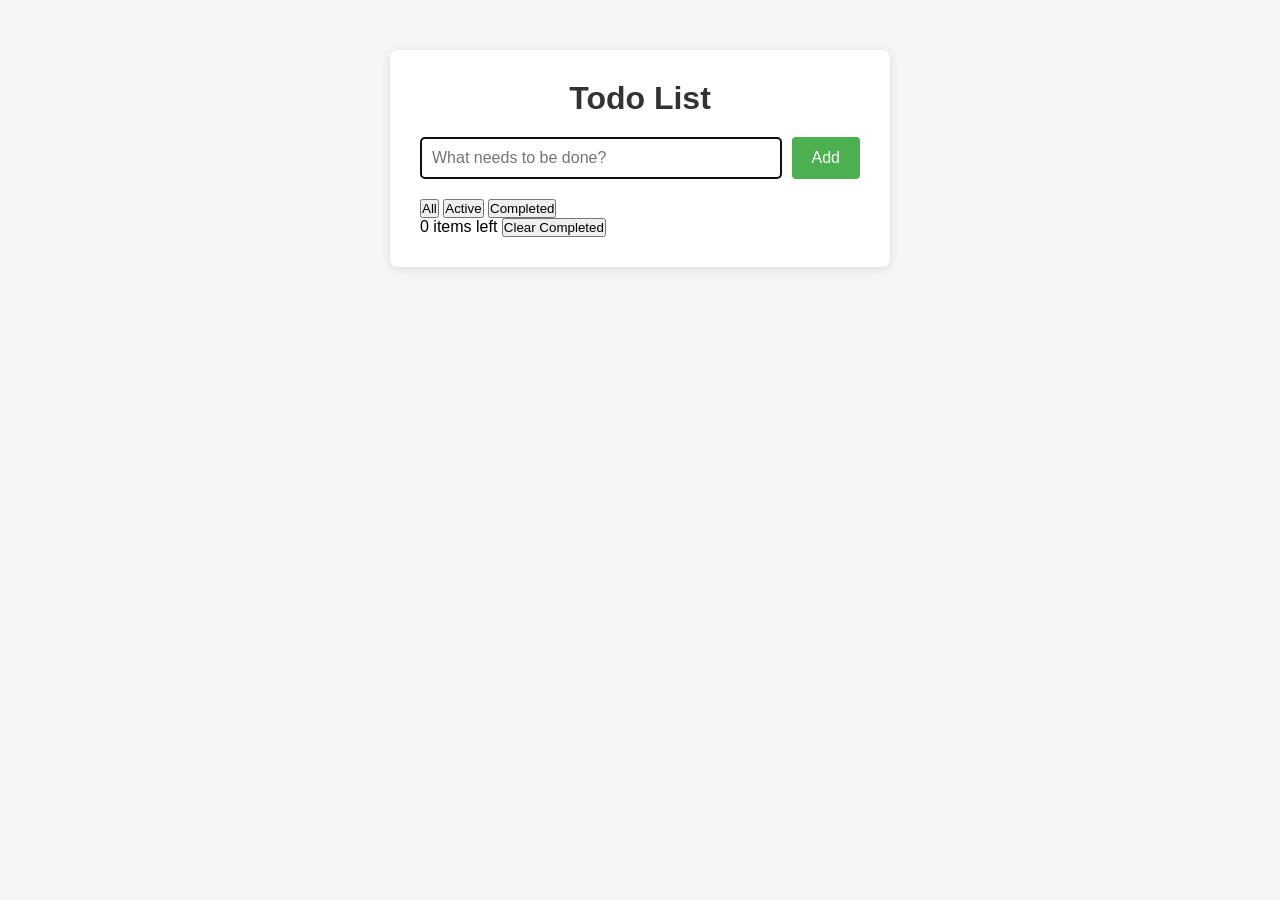
<file: month-1-foundations/day-14-todo-app/index.html>
<!DOCTYPE html>
<html lang="en">
<head>
    <meta charset="UTF-8">
    <meta name="viewport" content="width=device-width, initial-scale=1.0">
    <title>Todo List</title>
    <link rel="stylesheet" href="style.css">
</head>
<body>
    <div class="container">
        <h1>Todo List</h1>
        <div class="input-section">
            <input type="text" id="todo-input" placeholder="What needs to be done?" autofocus>
            <button id="add-btn">Add</button>
        </div>
        <div class="filters">
            <button class="filter-btn active" data-filter="all">All</button>
            <button class="filter-btn" data-filter="active">Active</button>
            <button class="filter-btn" data-filter="completed">Completed</button>
        </div>
        <ul id="todo-list"></ul>
        <div class="footer">
            <span id="items-left">0 items left</span>
            <button id="clear-completed">Clear Completed</button>
        </div>
    </div>
    <script src="app.js"></script>
</body>
</html>
</file>
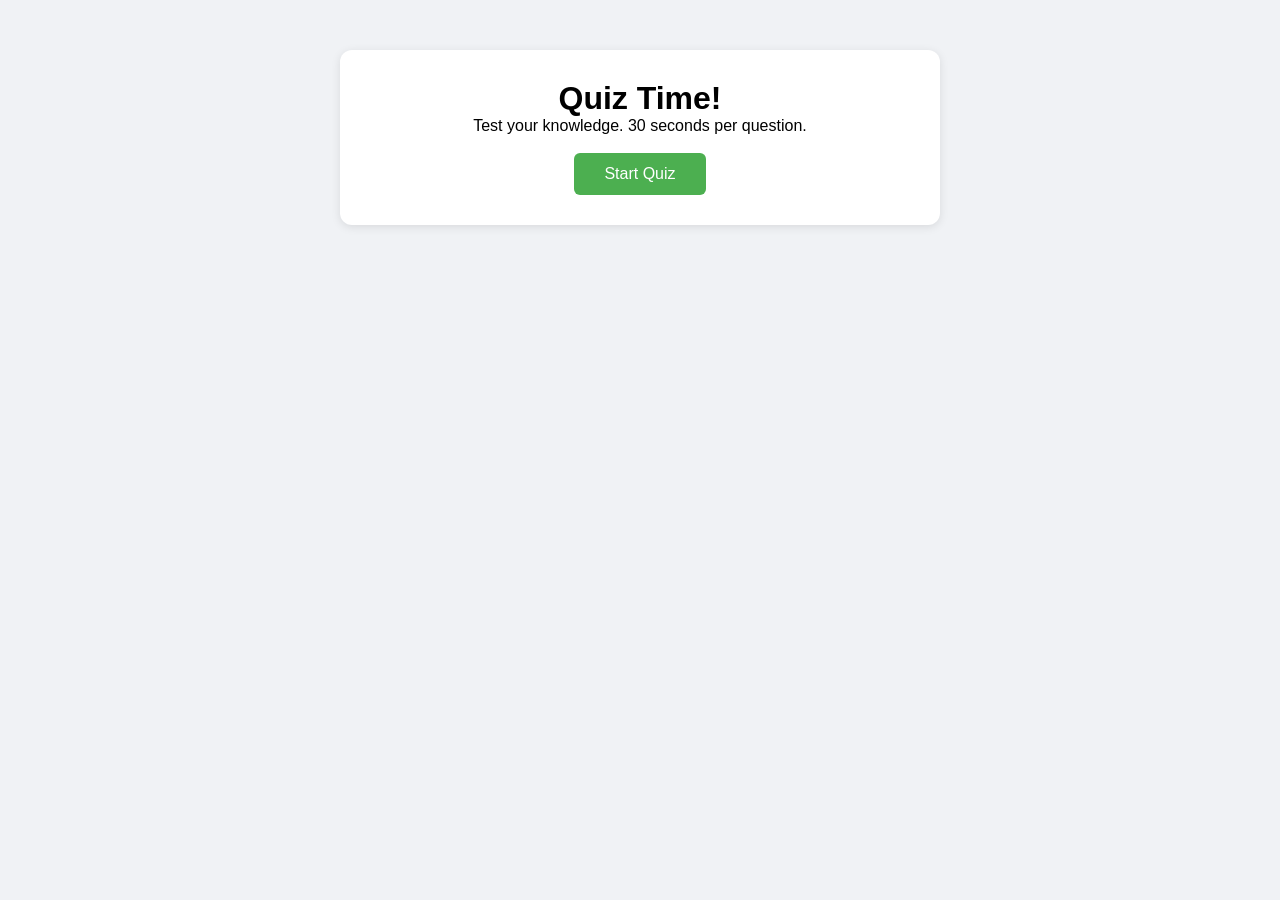
<file: month-1-foundations/day-15-quiz-app/index.html>
<!DOCTYPE html>
<html lang="en">
<head>
    <meta charset="UTF-8">
    <meta name="viewport" content="width=device-width, initial-scale=1.0">
    <title>Quiz App</title>
    <style>
        * { margin: 0; padding: 0; box-sizing: border-box; }
        body { font-family: -apple-system, sans-serif; background: #f0f2f5; display: flex; justify-content: center; padding-top: 50px; }
        .container { background: white; border-radius: 12px; padding: 30px; width: 600px; box-shadow: 0 2px 10px rgba(0,0,0,0.1); }
        .screen { text-align: center; }
        .hidden { display: none; }
        .btn { padding: 12px 30px; font-size: 16px; border: none; border-radius: 6px; cursor: pointer; }
        .primary { background: #4CAF50; color: white; }
        .quiz-header { display: flex; justify-content: space-between; margin-bottom: 20px; color: #666; }
        #timer { font-size: 24px; font-weight: bold; }
        .progress-bar { height: 6px; background: #eee; border-radius: 3px; margin-bottom: 20px; }
        #progress-fill { height: 100%; background: #4CAF50; border-radius: 3px; transition: width 0.3s; }
        h2 { margin-bottom: 20px; }
        .answers { display: grid; gap: 10px; }
        .answer-btn { padding: 15px; font-size: 16px; border: 2px solid #ddd; border-radius: 8px; cursor: pointer; background: white; text-align: left; }
        .answer-btn:hover { border-color: #4CAF50; }
        .correct { background: #d4edda; border-color: #28a745; }
        .wrong { background: #f8d7da; border-color: #dc3545; }
    </style>
</head>
<body>
    <div class="container">
        <div id="start-screen" class="screen">
            <h1>Quiz Time!</h1>
            <p>Test your knowledge. 30 seconds per question.</p>
            <br>
            <button id="start-btn" class="btn primary">Start Quiz</button>
        </div>
        <div id="quiz-screen" class="screen hidden">
            <div class="quiz-header">
                <span id="progress">Question 1 of 10</span>
                <span id="timer">30</span>
                <span id="score">Score: 0</span>
            </div>
            <div class="progress-bar"><div id="progress-fill"></div></div>
            <h2 id="question"></h2>
            <div id="answers" class="answers"></div>
        </div>
        <div id="results-screen" class="screen hidden">
            <h1>Quiz Complete!</h1>
            <div id="final-score"></div>
            <div id="review"></div>
            <br>
            <button id="restart-btn" class="btn primary">Play Again</button>
        </div>
    </div>
    <script src="app.js"></script>
</body>
</html>
</file>
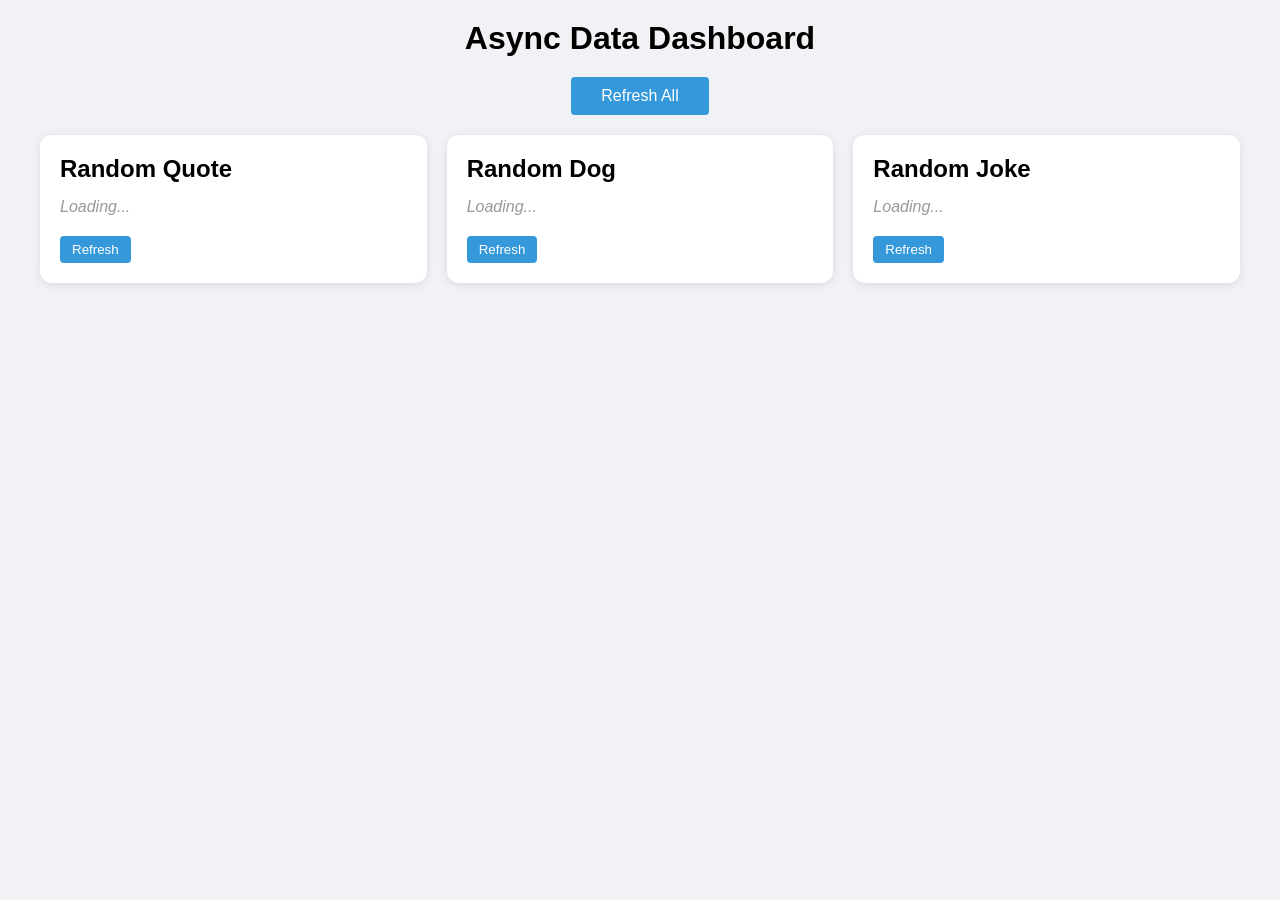
<file: month-1-foundations/day-16-async-dashboard/index.html>
<!DOCTYPE html>
<html lang="en">
<head>
    <meta charset="UTF-8">
    <meta name="viewport" content="width=device-width, initial-scale=1.0">
    <title>Async Dashboard</title>
    <style>
        * { margin: 0; padding: 0; box-sizing: border-box; }
        body { font-family: -apple-system, sans-serif; background: #f0f2f5; padding: 20px; }
        h1 { text-align: center; margin-bottom: 20px; }
        .dashboard { display: grid; grid-template-columns: repeat(3, 1fr); gap: 20px; max-width: 1200px; margin: 0 auto; }
        .card { background: white; border-radius: 12px; padding: 20px; box-shadow: 0 2px 8px rgba(0,0,0,0.1); }
        .card h2 { margin-bottom: 15px; }
        .loading { color: #999; font-style: italic; }
        .error { color: #e74c3c; }
        .timer { font-size: 12px; color: #999; margin-top: 10px; }
        .refresh-btn { padding: 6px 12px; background: #3498db; color: white; border: none; border-radius: 4px; cursor: pointer; margin-top: 10px; }
        .refresh-all { display: block; margin: 0 auto 20px; padding: 10px 30px; font-size: 16px; }
        #dog-image { max-width: 100%; border-radius: 8px; }
    </style>
</head>
<body>
    <h1>Async Data Dashboard</h1>
    <button class="refresh-btn refresh-all" id="refresh-all">Refresh All</button>
    <div class="dashboard">
        <div class="card">
            <h2>Random Quote</h2>
            <div id="quote-content" class="loading">Loading...</div>
            <div id="quote-timer" class="timer"></div>
            <button class="refresh-btn" data-source="quote">Refresh</button>
        </div>
        <div class="card">
            <h2>Random Dog</h2>
            <div id="dog-content" class="loading">Loading...</div>
            <div id="dog-timer" class="timer"></div>
            <button class="refresh-btn" data-source="dog">Refresh</button>
        </div>
        <div class="card">
            <h2>Random Joke</h2>
            <div id="joke-content" class="loading">Loading...</div>
            <div id="joke-timer" class="timer"></div>
            <button class="refresh-btn" data-source="joke">Refresh</button>
        </div>
    </div>
    <script src="app.js"></script>
</body>
</html>
</file>
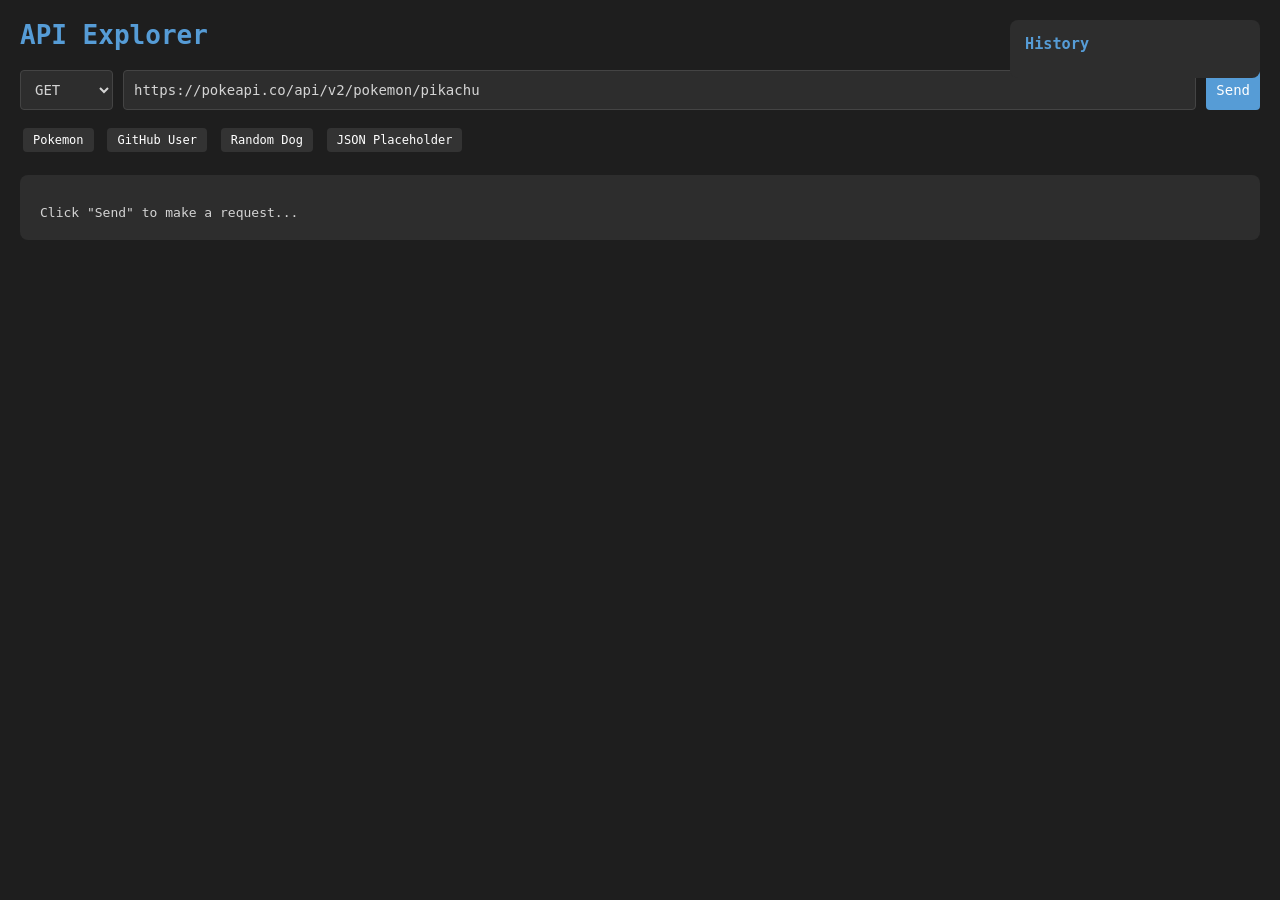
<file: month-1-foundations/day-17-api-explorer/index.html>
<!DOCTYPE html>
<html lang="en">
<head>
    <meta charset="UTF-8">
    <meta name="viewport" content="width=device-width, initial-scale=1.0">
    <title>API Explorer</title>
    <style>
        * { margin: 0; padding: 0; box-sizing: border-box; }
        body { font-family: monospace; background: #1e1e1e; color: #d4d4d4; padding: 20px; }
        h1 { color: #569cd6; margin-bottom: 20px; }
        .controls { display: flex; gap: 10px; margin-bottom: 15px; }
        select, input, button { padding: 10px; font-size: 14px; font-family: monospace; border: 1px solid #444; border-radius: 4px; background: #2d2d2d; color: #d4d4d4; }
        input { flex: 1; }
        button { background: #569cd6; color: white; cursor: pointer; border: none; }
        .samples { margin-bottom: 20px; }
        .sample-btn { padding: 5px 10px; margin: 3px; font-size: 12px; background: #333; cursor: pointer; }
        .response { background: #2d2d2d; border-radius: 8px; padding: 20px; }
        .status { font-size: 18px; font-weight: bold; margin-bottom: 10px; }
        .status.ok { color: #4ec9b0; }
        .status.error { color: #f44747; }
        pre { white-space: pre-wrap; word-wrap: break-word; max-height: 500px; overflow-y: auto; }
        .history { position: fixed; right: 20px; top: 20px; width: 250px; background: #2d2d2d; border-radius: 8px; padding: 15px; max-height: 80vh; overflow-y: auto; }
        .history h3 { margin-bottom: 10px; color: #569cd6; }
        .history-item { padding: 5px; cursor: pointer; font-size: 12px; border-bottom: 1px solid #444; word-break: break-all; }
        .history-item:hover { background: #333; }
    </style>
</head>
<body>
    <h1>API Explorer</h1>
    <div class="controls">
        <select id="method">
            <option>GET</option><option>POST</option><option>PUT</option><option>DELETE</option>
        </select>
        <input type="text" id="url-input" placeholder="Enter API URL..." value="https://pokeapi.co/api/v2/pokemon/pikachu">
        <button id="send-btn">Send</button>
    </div>
    <div class="samples">
        <button class="sample-btn" data-url="https://pokeapi.co/api/v2/pokemon/pikachu">Pokemon</button>
        <button class="sample-btn" data-url="https://api.github.com/users/octocat">GitHub User</button>
        <button class="sample-btn" data-url="https://dog.ceo/api/breeds/image/random">Random Dog</button>
        <button class="sample-btn" data-url="https://jsonplaceholder.typicode.com/posts/1">JSON Placeholder</button>
    </div>
    <div class="response">
        <div id="status" class="status"></div>
        <div id="time"></div>
        <pre id="body">Click "Send" to make a request...</pre>
    </div>
    <div class="history">
        <h3>History</h3>
        <div id="history-list"></div>
    </div>
    <script src="app.js"></script>
</body>
</html>
</file>
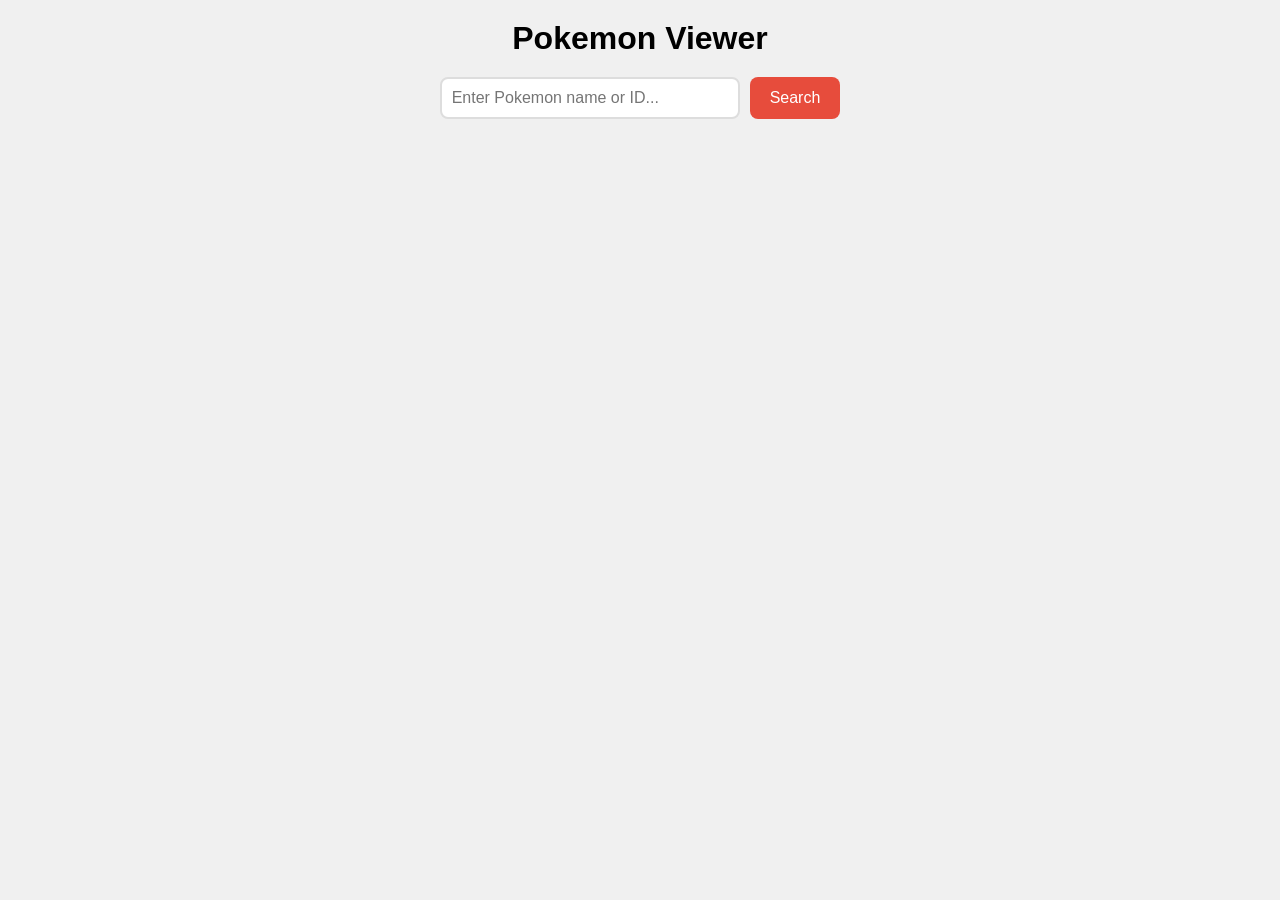
<file: month-1-foundations/day-18-pokemon-viewer/index.html>
<!DOCTYPE html>
<html lang="en">
<head>
    <meta charset="UTF-8">
    <meta name="viewport" content="width=device-width, initial-scale=1.0">
    <title>Pokemon Viewer</title>
    <style>
        * { margin: 0; padding: 0; box-sizing: border-box; }
        body { font-family: -apple-system, sans-serif; background: #f0f0f0; padding: 20px; }
        h1 { text-align: center; margin-bottom: 20px; }
        .search { display: flex; gap: 10px; justify-content: center; margin-bottom: 20px; }
        .search input { padding: 10px; font-size: 16px; border: 2px solid #ddd; border-radius: 8px; width: 300px; }
        .search button { padding: 10px 20px; background: #e74c3c; color: white; border: none; border-radius: 8px; cursor: pointer; font-size: 16px; }
        .pokemon-card { max-width: 400px; margin: 0 auto; background: white; border-radius: 16px; padding: 30px; box-shadow: 0 4px 15px rgba(0,0,0,0.1); text-align: center; }
        .pokemon-card img { width: 200px; height: 200px; }
        .pokemon-name { font-size: 28px; font-weight: bold; text-transform: capitalize; }
        .pokemon-id { color: #999; }
        .types { display: flex; gap: 8px; justify-content: center; margin: 10px 0; }
        .type-badge { padding: 4px 12px; border-radius: 12px; color: white; font-size: 14px; text-transform: capitalize; }
        .stats { text-align: left; margin-top: 15px; }
        .stat-row { display: flex; align-items: center; margin: 5px 0; }
        .stat-name { width: 80px; font-size: 13px; color: #666; }
        .stat-bar { flex: 1; height: 8px; background: #eee; border-radius: 4px; overflow: hidden; }
        .stat-fill { height: 100%; border-radius: 4px; transition: width 0.5s; }
        .stat-value { width: 35px; text-align: right; font-size: 13px; }
        .nav { display: flex; justify-content: center; gap: 10px; margin-top: 15px; }
        .nav button { padding: 8px 16px; border: 1px solid #ddd; border-radius: 6px; cursor: pointer; background: white; }
        .error { text-align: center; color: #e74c3c; padding: 20px; }
        .loading { text-align: center; color: #999; padding: 20px; }
    </style>
</head>
<body>
    <h1>Pokemon Viewer</h1>
    <div class="search">
        <input type="text" id="search-input" placeholder="Enter Pokemon name or ID...">
        <button id="search-btn">Search</button>
    </div>
    <div id="display"></div>
    <script src="app.js"></script>
</body>
</html>
</file>
<file: month-1-foundations/day-14-todo-app/style.css>
* { margin: 0; padding: 0; box-sizing: border-box; }
body {
    font-family: -apple-system, BlinkMacSystemFont, "Segoe UI", Roboto, sans-serif;
    background-color: #f5f5f5;
    display: flex;
    justify-content: center;
    padding-top: 50px;
}
.container {
    background: white; border-radius: 8px;
    box-shadow: 0 2px 10px rgba(0,0,0,0.1);
    padding: 30px; width: 500px;
}
h1 { text-align: center; color: #333; margin-bottom: 20px; }
.input-section { display: flex; gap: 10px; margin-bottom: 20px; }
#todo-input {
    flex: 1; padding: 10px; border: 2px solid #ddd;
    border-radius: 4px; font-size: 16px;
}
#add-btn {
    padding: 10px 20px; background: #4CAF50; color: white;
    border: none; border-radius: 4px; cursor: pointer; font-size: 16px;
}
/* TODO: Add styles for .filters, .filter-btn, .todo-item, .completed, .footer */
</file>
